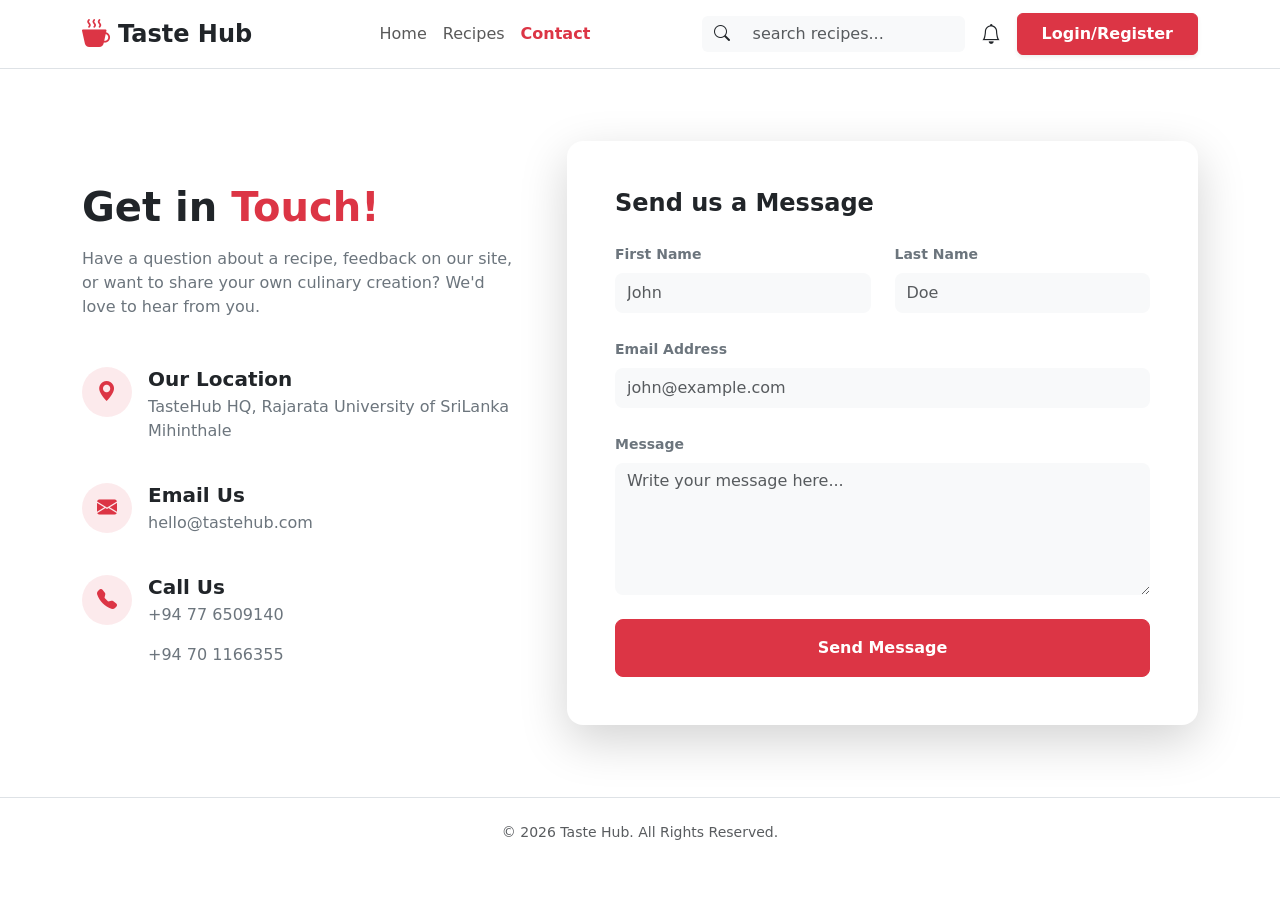
<file: contact.html>
<!DOCTYPE html>
<html lang="en">
<head>
    <meta charset="UTF-8">
    <meta name="viewport" content="width=device-width, initial-scale=1.0">
    <title>Contact Us - Taste Hub</title>
    <!-- Bootstrap 5 CSS -->
    <link href="https://cdn.jsdelivr.net/npm/bootstrap@5.3.0/dist/css/bootstrap.min.css" rel="stylesheet">
    <!-- Bootstrap Icons (For Navigation and Contact info icons) -->
    <link rel="stylesheet" href="https://cdn.jsdelivr.net/npm/bootstrap-icons@1.10.5/font/bootstrap-icons.css">

   

</head>
<body class="bg-white">

    <!-- 1. Navigation Bar -->
    <nav class="navbar navbar-expand-lg bg-white navbar-light border-bottom sticky-top py-2">
        <div class="container">
            <a class="navbar-brand d-flex align-items-center gap-2 fw-bold fs-4 text-dark" href="index.html">
                <i class="bi bi-cup-hot-fill text-danger fs-3"></i> Taste Hub
            </a>
            
            <button class="navbar-toggler" type="button" data-bs-toggle="collapse" data-bs-target="#navbarNav">
                <span class="navbar-toggler-icon"></span>
            </button>

            <div class="collapse navbar-collapse" id="navbarNav">
                <ul class="navbar-nav mx-auto mb-2 mb-lg-0">
                    <li class="nav-item"><a class="nav-link  fw-medium" href="index.html">Home</a></li>
                    <li class="nav-item"><a class="nav-link fw-medium" href="recipes.html">Recipes</a></li>
                   
                    <li class="nav-item"><a class="nav-link active fw-semibold text-danger" href="contact.html">Contact</a></li>
                </ul>
                
                <div class="d-flex align-items-center gap-3">
                    <div class="input-group d-none d-md-flex">
                        <span class="input-group-text bg-light border-0"><i class="bi bi-search"></i></span>
                        <input type="text" class="form-control bg-light border-0" placeholder="search recipes...">
                    </div>
                    <i class="bi bi-bell fs-5 cursor-pointer"></i>
                    <a href="login.html" class="btn btn-danger px-4 py-2 text-white fw-semibold text-nowrap shadow-sm">Login/Register</a>
                </div>
            </div>
        </div>
    </nav>


    <!-- Contact Section -->
    <section class="container py-5 my-4">
        <div class="row g-5 align-items-center">
            
            <!-- Left Side: Contact Information -->
            <div class="col-lg-5">
                <h1 class="fw-bold mb-3">Get in <span class="text-danger">Touch!</span></h1>
                <p class="text-secondary mb-5">Have a question about a recipe, feedback on our site, or want to share your own culinary creation? We'd love to hear from you.</p>
                
                <!-- Location -->
                <div class="d-flex align-items-start gap-3 mb-4">
                    <div class="bg-danger bg-opacity-10 p-3 rounded-circle text-danger d-flex align-items-center justify-content-center" style="width: 50px; height: 50px;">
                        <i class="bi bi-geo-alt-fill fs-5"></i>
                    </div>
                    <div>
                        <h5 class="fw-bold mb-1">Our Location</h5>
                        <p class="text-secondary">TasteHub HQ, Rajarata University of SriLanka Mihinthale</p>
                    </div>
                </div>
                
                <!-- Email -->
                <div class="d-flex align-items-start gap-3 mb-4">
                    <div class="bg-danger bg-opacity-10 p-3 rounded-circle text-danger d-flex align-items-center justify-content-center" style="width: 50px; height: 50px;">
                        <i class="bi bi-envelope-fill fs-5"></i>
                    </div>
                    <div>
                        <h5 class="fw-bold mb-1">Email Us</h5>
                        <p class="text-secondary">hello@tastehub.com</p>
                    </div>
                </div>
                
                <!-- Phone -->
                <div class="d-flex align-items-start gap-3">
                    <div class="bg-danger bg-opacity-10 p-3 rounded-circle text-danger d-flex align-items-center justify-content-center" style="width: 50px; height: 50px;">
                        <i class="bi bi-telephone-fill fs-5"></i>
                    </div>
                    <div>
                        <h5 class="fw-bold mb-1">Call Us</h5>
                        <p class="text-secondary">+94 77 6509140</p>
                         <p class="text-secondary">+94 70 1166355</p>
                    </div>
                </div>
            </div>
            
            <!-- Right Side: Contact Form Card -->
            <div class="col-lg-7">
                <div class="card border-0 shadow-lg rounded-4 p-4 p-md-5 bg-white">
                    <h4 class="fw-bold mb-4 text-dark">Send us a Message</h4>
                    <form>
                        <div class="row g-4">
                            <div class="col-md-6">
                                <label class="form-label fw-semibold text-secondary small">First Name</label>
                                <input type="text" class="form-control rounded-3 py-2 bg-light border-0" placeholder="John">
                            </div>
                            <div class="col-md-6">
                                <label class="form-label fw-semibold text-secondary small">Last Name</label>
                                <input type="text" class="form-control rounded-3 py-2 bg-light border-0" placeholder="Doe">
                            </div>
                            <div class="col-12">
                                <label class="form-label fw-semibold text-secondary small">Email Address</label>
                                <input type="email" class="form-control rounded-3 py-2 bg-light border-0" placeholder="john@example.com">
                            </div>
                            <div class="col-12">
                                <label class="form-label fw-semibold text-secondary small">Message</label>
                                <textarea class="form-control rounded-3 bg-light border-0" rows="5" placeholder="Write your message here..."></textarea>
                            </div>
                            <div class="col-12 mt-4">
                                <button type="submit" class="btn btn-danger w-100 py-3 rounded-3 fw-bold">Send Message</button>
                            </div>
                        </div>
                    </form>
                </div>
            </div>

        </div>
    </section>

    

<!-- Footer -->
    <footer class="bg-white border-top py-4 text-center text-muted small">
        <div class="container">
            <p class="mb-0">&copy; 2026 Taste Hub. All Rights Reserved.</p>
        </div>
    </footer>

    <!-- Bootstrap 5 JS Bundle -->
    <script src="https://cdn.jsdelivr.net/npm/bootstrap@5.3.0/dist/js/bootstrap.bundle.min.js"></script>

    
</body>
</html>
</file>
